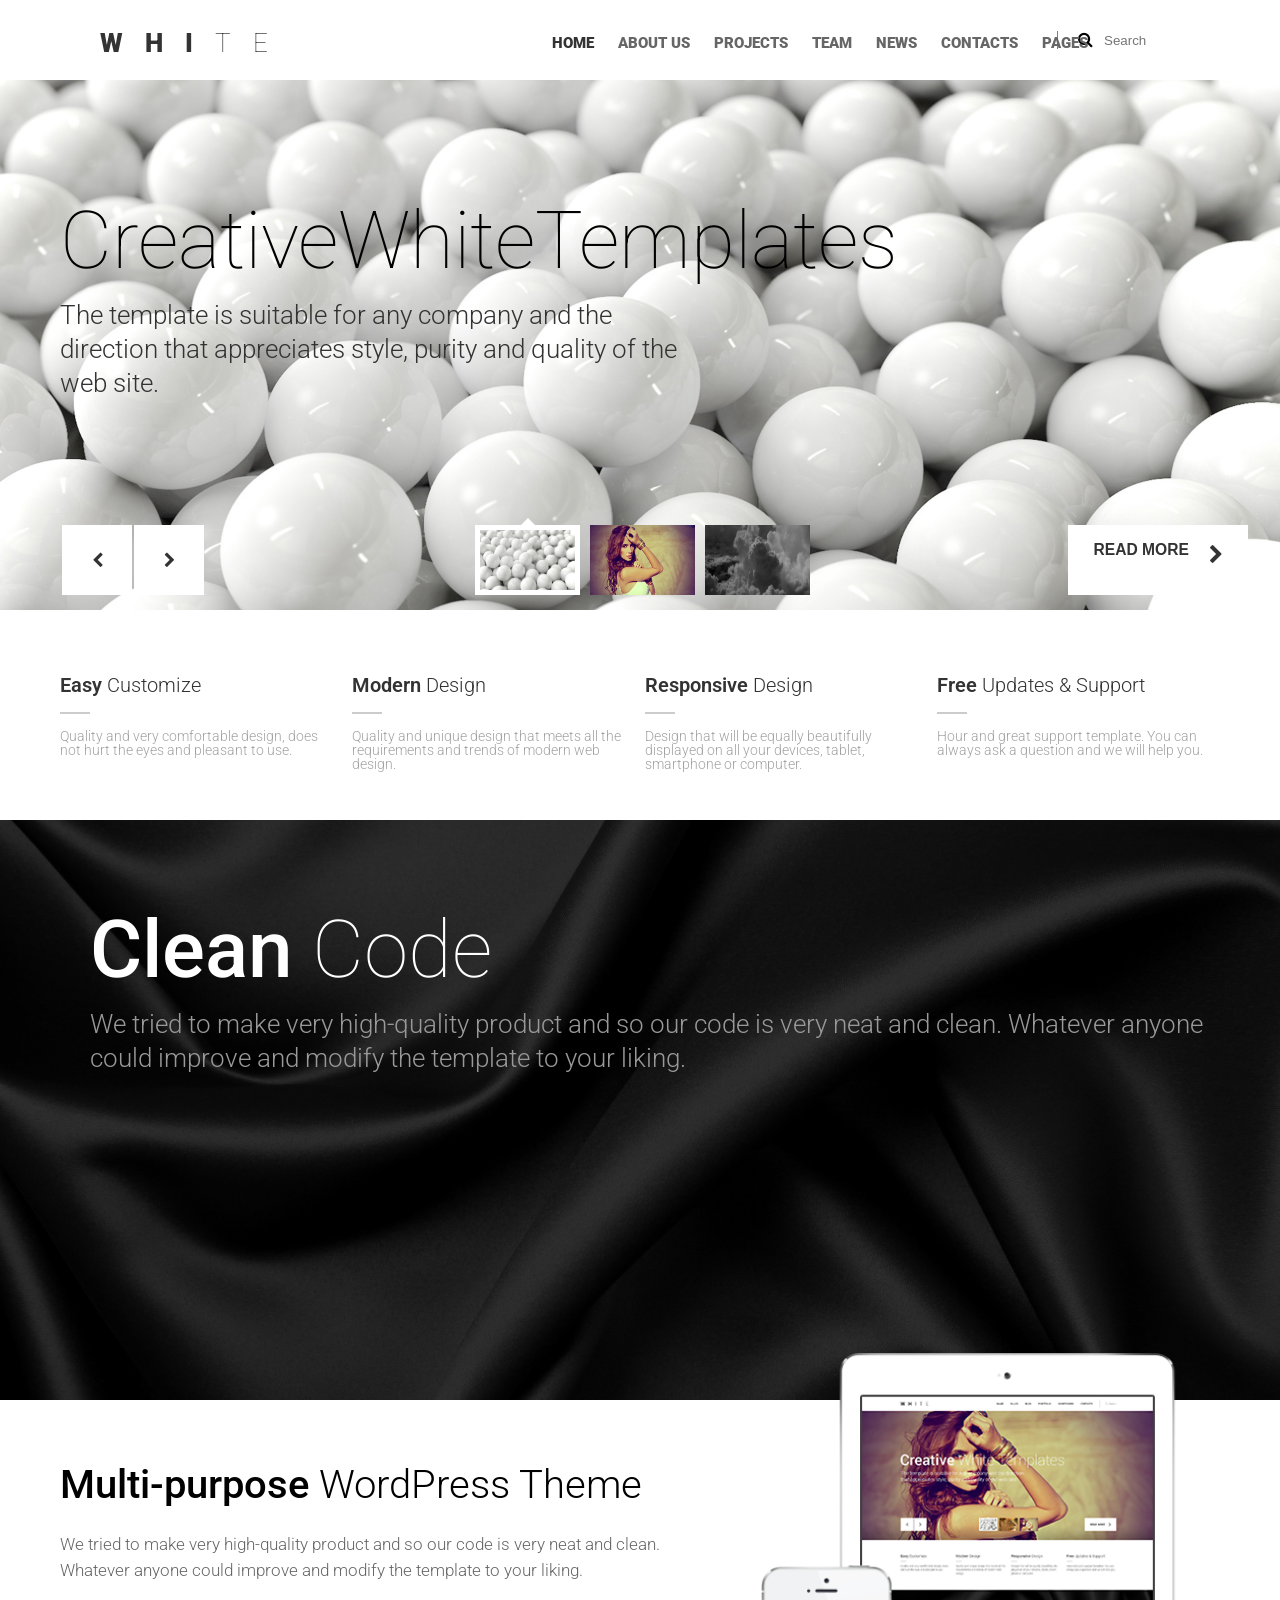
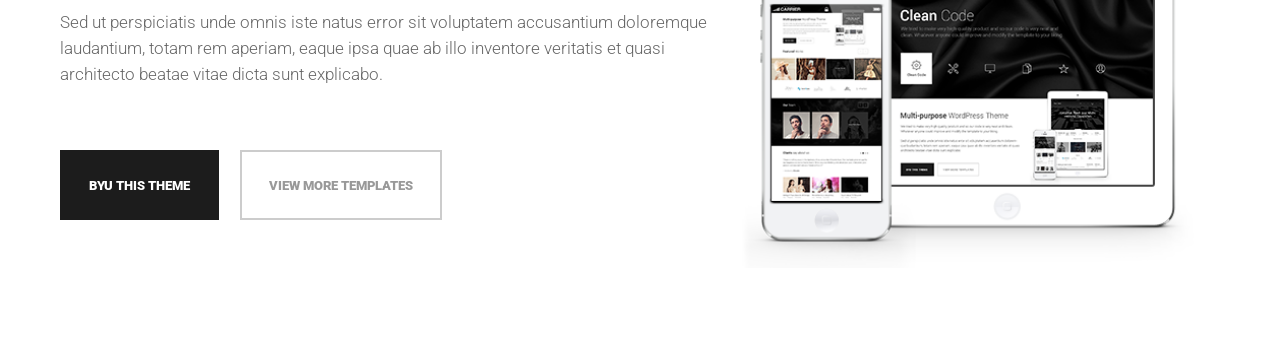
<file: index.html>
<html>
<head>
	<title></title>
	<link rel="stylesheet" href="css/reset.css">
	<link rel="stylesheet" href="css/style.css">
	<link rel="stylesheet" href="css/custom.css">
    <link href="https://fonts.googleapis.com/css?family=Roboto:300,400" rel="stylesheet">
    <link rel="stylesheet" href="https://cdnjs.cloudflare.com/ajax/libs/font-awesome/4.7.0/css/font-awesome.min.css">
    <meta name="viewport" content="width=device-width, initial-scale=1.0">
</head>
<body>
<section id="header">
    <div id="head" class="wrapper">
    <div class="row">
        <div class="col3">
           <a href="#"> 
            <span class="w">W</span>
            <span class="w">H</span>
            <span class="w">I</span>
            <span class="t">T</span>
            <span class="e">E</span>
            </a>
        </div>
        <div id="menu" class="col8 right">
            <div class="menu">
                <ul>
                     <li><a id="a1" href="#">HOME</a></li>
                     <li><a href="#">ABOUT US</a></li>
                     <li><a href="#">PROJECTS</a></li>
                     <li><a href="#">TEAM</a></li>
                     <li><a href="#">NEWS</a></li>
                     <li><a href="#">CONTACTS</a></li>
                     <li><a href="#">PAGES</a></li>
            </div>
            <div class="search right" >
                <i class="fa fa-search" aria-hidden="true"></i>
                <input type="text" name="" value="" placeholder="Search" onclick="clickme()" >
            </div>
        </div>
    </div>
    </div>
</section>
<div class="clear"></div>
<section id="slider">
  <div class="slide wrapper">
    <div class="row">
        <div id="text1" class="col12">
           <h1> <span>Creative</span>WhiteTemplates</h1>
           <p>The template is suitable for any company and the direction that appreciates style, purity and quality of the web site.</p>
        </div>   
    </div>
    <div class="clear"></div>
    <div id="corusel" class="row">
        <div id="button" class="col2">
          <div id="leftbtn"><i class="fa fa-chevron-left" aria-hidden="true"></i></div>
           <div id="rightbtn"><i class="fa fa-chevron-right" aria-hidden="true"></i></div>
        </div>
        <div  id="image" class="col4">
            <div  id="img1" class="img active">
                <img index="1" src="img/slide1.jpg">
            </div>
            <div  id="img2" class="img">
                <img index="2" src="img/slide2.jpg">
            </div>
            <div  id="img3" class="img">
                <img index="3" src="img/slide3.jpg">
            </div>
        </div>
        <div class="col3 right">
            <button id="btn"><h3>READ MORE</h3><i class="fa fa-chevron-right" aria-hidden="true"></i> </button>
        </div>
    </div>
</div>
<div class="clear"></div>
</section>
<div class="clear"></div>
<section id="content" class="wrapper">
    <div class="row">
        <div class="col3">
         <p> <b>Easy</b> Customize</p>
            <span>Quality and very comfortable design, does<br> not hurt the eyes and pleasant to use.</span>
        </div>
        <div class="col3">
            <p><b>Modern</b> Design</p>
            <span>Quality and unique design that meets all the requirements and trends of modern web design.</span>
        </div>
        <div class="col3">
            <p><b>Responsive</b> Design</p>
            <span>Design that will be equally beautifully displayed on all your devices, tablet, smartphone or computer.</span>
        </div>
        <div class="col3">
            <p><b>Free</b> Updates & Support</p>
            <span>Hour and great support template. You can always ask a question and we will help you.</span>
        </div>
    </div>
</section>
<div class="clear"></div>
<section id="clean">
  <div class="text wrapper">
      <p><b>Clean</b> Code</p>
      <span>We tried to make very high-quality product and so our code is very neat and clean. Whatever anyone<br> could improve and modify the template to your liking.</span>
  </div>
  <div class="clear"></div>
</section>
<div class="clear"></div>
<section id="phone" class="wrapper">
    <div class="row">
        <div class="col7">
            <h2><b>Multi-purpose</b> WordPress Theme</h2>
            <p>We tried to make very high-quality product and so our code is very neat and clean. Whatever anyone could improve and modify the template to your liking.</p>
            <p>Sed ut perspiciatis unde omnis iste natus error sit voluptatem accusantium doloremque laudantium, totam rem aperiam, eaque ipsa quae ab illo inventore veritatis et quasi architecto beatae vitae dicta sunt explicabo.</p>
            <a class="btn one hoverable">
                <span class="normal">BYU THIS THEME</span><span class="hover">YES I WANT IT</span>
            </a>
            <a class="btn two">VIEW MORE TEMPLATES</a>
        </div>
        <div class="col5">
            <img src="img/phone.png">
        </div>
    </div>
</section>
</body>
<script type="text/javascript" src="js/script.js"></script>
</html>
</file>
<file: css/style.css>
.wrapper{
	width:1170px;
	margin:0 auto;
}
.row{
	width:100%;
	height:auto;
}
.col1{
	width:8.3333%;
}
.col2{
	width:16.6666%;
}
.col3{
	width:24.9999%;
}
.col4{
	width:33.3332%;
}
.col5{
	width:41.6665%;
}
.col6{
	width:49.9998%;
}
.col7{
	width:58.3331%;
}
.col8{
	width:66.6664%;
}
.col9{
	width:74.9997%;
}
.col10{
	width:83.333%;
}
.col11{
	width:91.6663%;
}
.col12{
	width:99.9996%;
}

[class*="col"] {
   height:auto;
   float:left;
   box-sizing: border-box;
   padding:5px;
}
img{
	width:100%;
}
.left{
	float:left;
}
.right{
	float:right;
}
.clear{
	clear:both;
	margin:5px 0px;
}
</file>
<file: css/custom.css>
body{
font-family: 'Roboto', sans-serif;
}
#head{
    position: fixed;
    background: white;
    z-index: 1;
    margin-top: -50;
    height: 100;
    width: 100%;
}
#head .col3{
    margin-top: 30px;
}
#head .col8{
    margin-top: 25px;
}
#header .row{
    margin-top: 15px;
}
.menu{
    margin-left: 20px;
    transition: 2s;
}
.menu ul{
    margin-top: 10px;
    margin-left: 90px;
}
.menu ul li{
    display: inline;
    font-style: bold;
    padding: 5px;
}
#header .col3 a{
    text-decoration: none;
    margin-left: 95px;
}
.menu a{
    padding: 5px;
    text-decoration: none;
    color: #666;
    font-size: 15px;
    font-weight: 900;
}
#header span{
  font-size: 26px;
  margin-right: 18px;
  color: #333;
  font-weight: 100;
}
.w{
    font-weight: 900 !important;
}
#a1{
  color: #333;
}
.menu a:hover{
    color: #333;
}
.search{
    margin-top: -20px;
    border-left: 1px solid grey;
}
.search i{
    margin-left: 20px;
    margin-right: 5px;
}
.search input{
  color: lightgray;
  border: none;
  outline: none;
 }
            /*header-in sonu*/
#slider{
    margin-top: 30px;
    z-index: 0;
}
#slider{
    height: 580px;
    width: 100%;
    background-image: url("../img/slide1.jpg");
    background-size: cover;
}
 #corusel .active {
    border: 5px solid white;
    position: relative;
    box-sizing: border-box;
}
  #corusel .active::after {
    position: absolute;
    content: '';
    width: 0;
    height: 0;
    top: -19%;
    left: 40%;
    border-left: 10px solid transparent;
    border-right: 10px solid transparent;
    border-bottom: 10px solid white;
    box-sizing: border-box;
}
#text1{
    margin-top: 100px;
}
#text1 h1{
   font-size: 80px;
   font-weight: 100;
   line-height: 80px;
   width: 900px;
}
#text1 span{
  font-weight: 900;
  color: #333;
}
#text1 p{
    margin-top: -50px;
    width: 650px;
    font-weight: 300;
    line-height: 34px;
    font-size: 26px;
    color: #333;
}
#corusel{
    margin-top: 120px;
}
#button{
    display: flex;
}
#button >div{
    width: 70px;
    height: 70px;
    text-align: center;
    background: white;
    cursor: pointer;
    margin-left: 2px;
}
#button i{
    margin-top: 27px;
    color: #333;
}
#button >div:hover{
    background: #333;
    transition: 0.5s;
}
#button >div:hover i{
    color: white;
    transition: 0.5s;
}
#image{
    display: flex;
    margin-left: 210px;
}
.img{
    width: 105px;
    height: 70px;
    margin-left: 10px;
    cursor: pointer;
}
.img img{
    width: 100%;
    height: 100%;
}
#btn{
    height: 70px;
    width: 180px;
    margin-left: 130px;
    border: none;
    background: white;
    display: flex;
    cursor: pointer;
}
#btn h3{
    margin-left: 20px;
    font-weight: 900;
    color: #333;
}
#btn i{
    margin-left: 20px;
    font-size: 20px;
    color: #333;
    margin-top: 19px;
}
#btn:hover{
    transition: 1.5s;
    background: black;
}
#btn:hover h3{
    transition: 1.5s;
    color: white;
}
#btn:hover i{
    transition: 1s;
    color: white;
}
    /*sliderin sonu*/
#content {
    margin-top: 60px;
}
#content span{
    display: block;
    padding-bottom: 9px;
    font-weight: 300;
    font-size: 14px;
    color: #a2a2a2;
}
#content p{
    position: relative;
    margin-bottom: 15px;
    padding-bottom: 19px;
    text-transform: none;
    font-weight: 300;
    font-size: 20px;
    color: #333;
}
#content p b{
    font-weight: 600;
}
#content p:before {
    content: '';
    position: absolute;
    left: 0;
    bottom: 0;
    width: 30px;
    height: 2px;
    background-color: #ccc;
}
    /*contentin sonu*/
#clean{
    background-image: url(../img/back.jpg);
    height: 580px;
    width: 100%;
    background-size: cover;
    margin-top: 40px;
    position: relative;
    z-index: 0;
}  
.text{
    position: absolute;
    top: 90px;
    left: 90px;
}  
.text p{
    margin: 0 0 17px;
    font-weight: 100;
    line-height: 80px;
    font-size: 80px;
    color: #fff;
}
.text b{
    font-weight: 500;
}
.text span {
    font-weight: 300;
    line-height: 34px;
    font-size: 26px;
    color: #999;
}
#phone{
    margin-top: 60px;
    height: 500px;
    position: relative;
}
#phone h2{
    margin: 0 0 26px;
    line-height: 40px;
    font-size: 40px;
    font-weight: 300;
}
#phone b{
    font-weight: 500;
}
#phone p{
    margin-bottom: 26px;
    font-weight: 300;
    line-height: 26px;
    font-size: 17px;
    color: #666;
}
.btn{
    position: absolute;
    top: 240px;
    padding: 24px 27px 22px;
    border: 2px solid #ccc;
    font-weight: 900;
    line-height: 20px;
    font-size: 13px;
    color: #999;
    text-shadow: none;
    cursor: pointer;
}
#phone .btn{
    margin-top: 50px;
    margin-right: 16px;
}
.one{
    background-color: #1c1c1c;
    color: #fff;
    border-color: #1c1c1c;
}
.two{
    margin-left: 180px;
}
.two:hover{
    border-color: #1c1c1c;
    color: #1c1c1c;
    transition: 1s;
}
#phone img{
    margin-top: -115px;
}
#phone .hoverable {
      cursor:pointer;
      color:white;
      text-decoration:none;
    }
  #phone  .hoverable .hover {
      display:none;
    }
  #phone  .hoverable:hover .normal {
      display:none;
    }
 #phone   .hoverable:hover .hover {
      display:inline; 
    }
    /*responsive*/
@media only screen and (max-width: 700px) {
    /* For mobile phones: */
   .col3{
     width:16.6666%;
     margin-left: -50px;
   }
   .menu{
       margin-right: -60px;
       width: 66.6664%;
       margin-right: -50px;
   }
   .menu ul {
    margin-top: 10px;
    margin-left: 10px;
}

}
</file>
